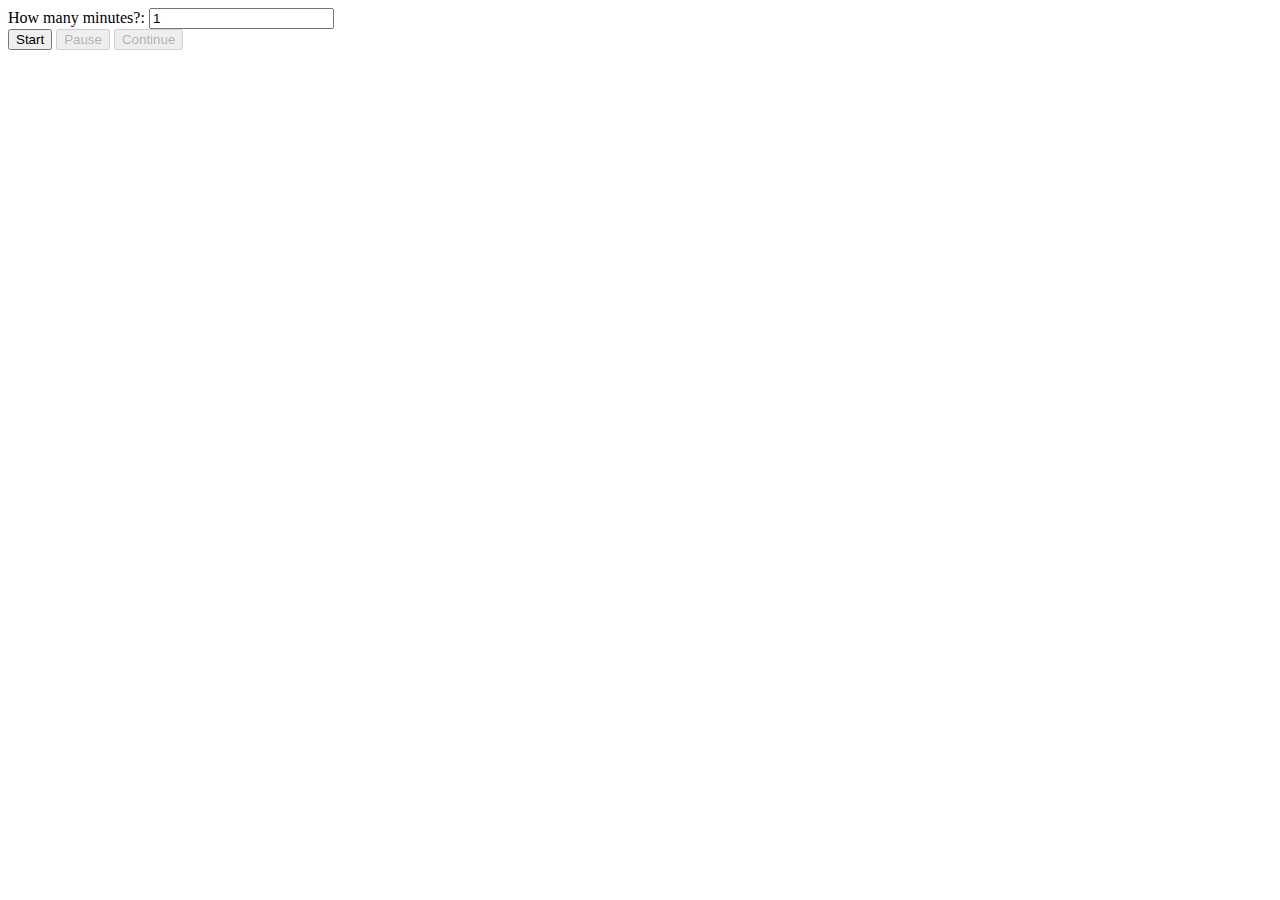
<file: yet_another_scattergories/timer_test/index.html>
<!DOCTYPE html>
<html lang="en">
  <head>
    <!-- <meta charset="utf-8" /> -->
    <!-- <meta name="viewport" content="width=device-width, initial-scale=1" /> -->
    <link rel="stylesheet" href="styles.css" />
    <link rel="preconnect" href="https://fonts.gstatic.com" />
    <link
      href="https://fonts.googleapis.com/css2?family=Montserrat:wght@100;400;600&display=swap"
      rel="stylesheet"
    />
    <!-- <title>Bootstrap npm starter</title> -->
  </head>
  <body>
    <label>
      How many minutes?:
      <input type="number" id="secondsInput" value="1" />
    </label>
    <br />

    <button id="startButton">Start</button>
    <button id="pauseButton">Pause</button>
    <button id="unpauseButton">Continue</button>
    <div id="counterDisplay"></div>
    <script src="timer.js"></script>
  </body>
</html>
</file>
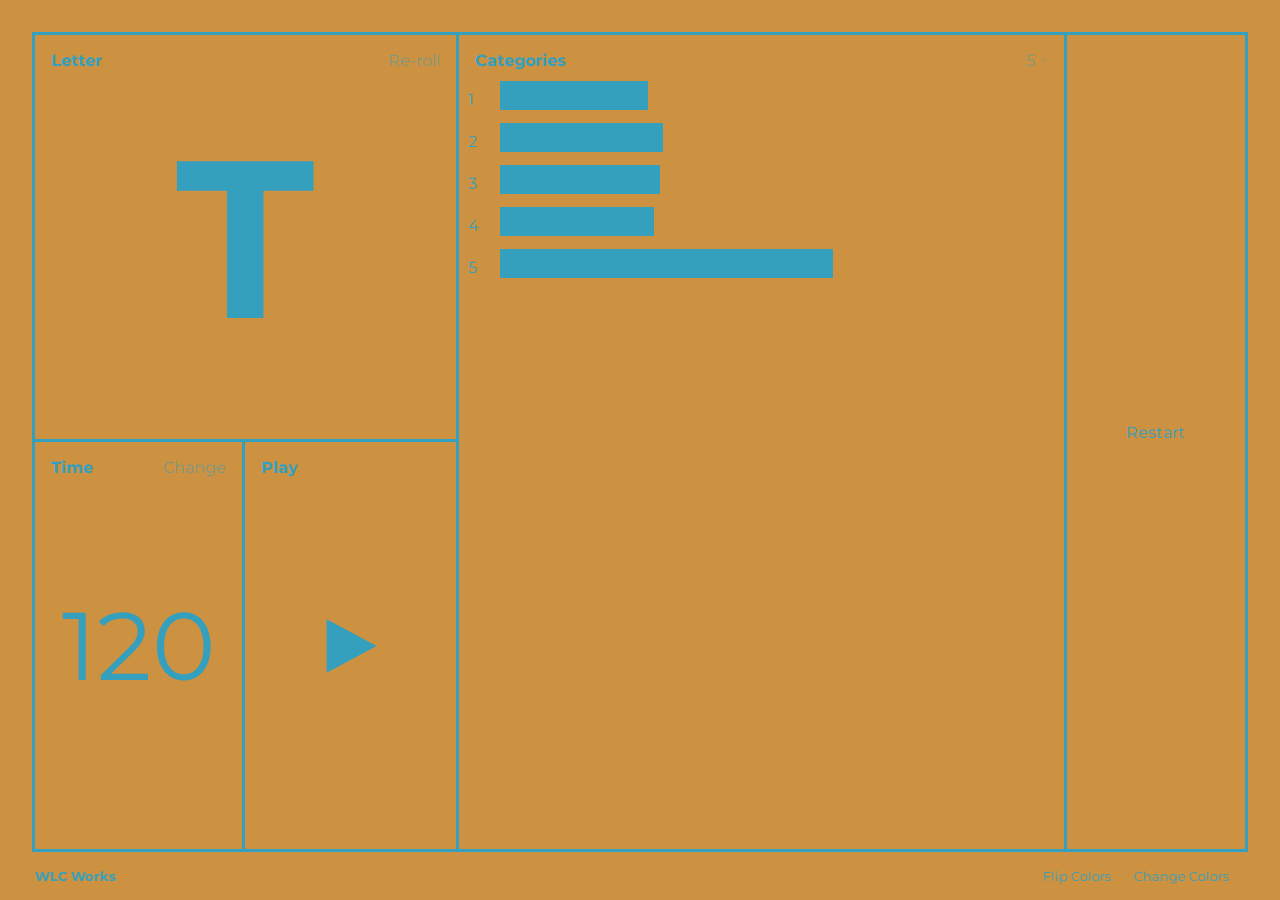
<file: yet_another_scattergories/yet_another_scattergories/index.html>
<!DOCTYPE html>
<html lang="en">
  <head>
    <!-- <meta charset="utf-8" /> -->
    <!-- <meta name="viewport" content="width=device-width, initial-scale=1" /> -->
    <link rel="stylesheet" href="styles.css" />
    <link rel="preconnect" href="https://fonts.gstatic.com">
    <link href="https://fonts.googleapis.com/css2?family=Montserrat:wght@100;400;600&display=swap" rel="stylesheet">
    <title>Scattergories</title>
  </head>
  <body>
    <div class="App">
        <div class="game">
          <div class="leftCol">
              <div class="letterWrap">
                <div class="label">Letter</div>
                <div id="rerollButton" class="clickable labelRight">Re-roll</div>
                <!-- <span class="bigLetter">Q</span> -->
                <!-- <div class="bigLetter">Q</div> -->
                <div class="bigLetter"><span>Q</span></div>
              </div>
            <div class="subcol">
              <div class="timeWrap">
                <div class="label">Time</div>
                <div id="changeTimeButton" class="labelRight clickable">Change</div>
                <div id="timer" class="timer">120</div>
                <div>
                  <input class="timer timerInput hide" type="number"/>
                  <div id="setTimeButton" class="clickable hide"><span>Set Time</span></div>
                </div>
              </div>
              <div id="playButton" class="playPauseWrap clickable dottedOnHover">
                <div class="label">Play</div>
                <svg width="32px" height="32px" viewBox="6 6 24 24"><path d="M11,10 L18,13.74 18,22.28 11,26 M18,13.74 L26,18 26,18 18,22.28 "></path></svg>
              </div>
              <div id="pauseButton" class="playPauseWrap clickable dottedOnHover hide">
                <div class="label">Pause</div>
                <svg width="32px" height="32px" viewBox="6 6 24 24"><path d="M11,10 L17,10 17,26 11,26 M20,10 L26,10 26,26 20,26 "></path></svg>
              </div>

              
            </div>

          </div>
          <div class="categoriesCol yellow">
              <div class="categoriesHeader">
                <div class="label">Categories</div>
                <div  class="labelRight">
                    <div class="clickable" id="decrementButton">-</div>
                    <span id="categoriesCounter">5</span>
                    <div class="clickable" id="incrementButton">+</div>

                </div>
              </div>
              <div class="listContainer">
                <div class="categoryScroller">
                    <div class="categoryWrap">
                        <div class="number">1</div>
                        <div class="category">
                            <span>Things to do</span>
                        </div>
                    </div>
                    <div class="categoryWrap">
                        <div class="number">2</div>
                        <div class="category">
                            <span>A dog's name</span>
                        </div>
                    </div>
                    <div class="categoryWrap">
                        <div class="number">3</div>
                        <div class="category">
                            <span>A boy's name</span>
                        </div>
                    </div>
                    <div class="categoryWrap">
                        <div class="number">4</div>
                        <div class="category">
                            <span>A girl's name</span>
                        </div>
                    </div>
                    <div class="categoryWrap">
                        <div class="number">5</div>
                        <div class="category">
                            <span>Something you find indoors</span>
                        </div>
                    </div>
                </div>
              </div>
          </div>
          <div class="restartCol clickable dottedOnHover">Restart

            <div class="refresh-icon-wrap">
                <svg viewBox="0 512 24 24" style="opacity: 1; transform: translateY(0px);">&nbsp;<use xlink:href="#refresh-cw"></use>&nbsp;</svg>
            </div>


          </div>
        </div>
        <div class="footer">
            <div class="bottomLink clickable">
                <a target="_blank" href="https://wlcworks.ml"><b>WLC Works</b></a>
            </div>
            <div id="flipColorsButton" class="bottomLink bottomRight clickable">
                Flip Colors
            </div>
            <div id="changeColorsButton" class="bottomLink  clickable">
                Change Colors
            </div>
        </div>
    <!-- <script src="https://ajax.googleapis.com/ajax/libs/jquery/3.5.1/jquery.min.js"></script> -->
    <script src="color-scheme.min.js"></script>
    <script src="jquery-3.6.0.js"></script>
    <script src="yet_another_scattergories.js"></script>
  </body>
</html>
</file>
<file: yet_another_scattergories/timer_test/styles.css>
counter {
  height: 1em;
  width: 2em;
  margin: 0.4em;
  border: 1px solid grey;
}
</file>
<file: yet_another_scattergories/yet_another_scattergories/styles.css>
body {
  margin: 0;
}

:root {
  --main-bg-color: rgb(0, 149, 194);
  --main-text-color: black;
}

* {
  box-sizing: border-box;
}

.App {
  /* text-align: center; */
  height: 100%;
  width: 100%;
  font-family: "Montserrat", sans-serif;
  color: var(--main-text-color, #000);
  /* display: flex; */
  /* margin: 1em 1em 1em 1em; */
  position: fixed;
  background-color: var(--main-bg-color, #eee);
  /* top: 2em;
  right: 2em;
  bottom: 2em;
  left: 2em; */
}

.game {
  display: flex;
  /* position: absolute; */
  position: fixed;
  top: 2em;
  right: 2em;
  bottom: 3em;
  left: 2em;
  /* height: 100%; */
  /* width: 100%; */

  border: 3px solid var(--main-text-color, #000);
  /* margin-top: 1rem; */
  /* margin-bottom: 1rem; */
  /* margin-right: 1rem; */
  /* margin-left: 1rem; */
}

.footer {
  position: fixed;
  bottom: 0;
  left: 2rem;
  right: 2rem;
  height: 3rem;
  display: flex;
  flex-direction: row;
  align-items: center;
  justify-content: flex-start;
}

.bottomLink {
  font-size: 0.8em;
  padding: 0.2rem;
  margin-right: 1rem;
  background-image: linear-gradient(
    90deg,
    var(--main-text-color, #000),
    var(--main-text-color, #000)
  );
  background-position: bottom;
  background-size: 0 2px;
  background-repeat: no-repeat;
  transition: all 0.25s;
}

.bottomLink:hover {
  background-size: 2rem 2px;
}

.bottomRight {
  margin-left: auto;
}

a {
  color: var(--main-text-color, #000) !important;
  text-decoration: none;
}

.leftCol {
  height: 100%;
  width: 30%;
  flex: 1 0 35%;
  border-right: 3px solid var(--main-text-color, #000);
}

.restartCol {
  height: 100%;
  width: 15%;
  display: flex;
  flex: 1 0 auto;
  /* padding: 1em; or rem?? */
  flex-direction: column;
  position: relative;
  align-items: center;
  justify-content: center;
  border-left: 3px solid var(--main-text-color, #000);
}

.dottedOnHover:hover {
  background-image: radial-gradient(#212121 10%, transparent 10%);
  background-color: var(--main-bg-color);
  background-position: 0 0, 25px 25px;
  background-size: 15px 15px;
}

.categoriesHeader {
  width: 100%;
  position: absolute;
}

.listContainer {
  font-size: 1.5em;
  padding: 0 0 2rem;
  position: absolute;
  top: 2.5rem;
  left: 0;
  bottom: 0;
  right: 0;
  flex: 1 1 auto;
  overflow-y: scroll;
  z-index: 4;
}

.categoryWrap {
  display: flex;
  flex-direction: row;
  padding: 0.4rem 0.6rem;
  color: var(--main-text-color, #000);
  border-bottom: 1px solid rgba(var(--main-text-color), 0.1);
  align-items: center;
  justify-content: flex-start;
}

.categoryWrap .number {
  display: inline-block;
  font-size: 1rem;
  width: 1rem;
  text-align: right;
  margin-top: 8px;
  padding-right: 1rem;
  flex: 0 0 auto;
}

.categoryWrap .category {
  display: inline-block;
  background-image: linear-gradient(
    90deg,
    var(--main-text-color, #000),
    var(--main-text-color, #000)
  );
  background-position: 0 100%;
  background-size: 100% 0;
  background-repeat: no-repeat;
  transition: all 0.2s;
  margin-left: 1rem;
}

.categoriesCol {
  height: 100%;
  width: 65%;
  position: relative;
  flex: 1 1 auto;
  justify-content: flex-start;
  align-items: center;
}

.subcol {
  display: flex;

  flex-wrap: wrap;

  /* flex: 1 1 300px; */
  position: relative;
  justify-content: center;
  height: 50%;
  width: 100%;
}

.letterWrap {
  display: flex;
  /* flex-direction: column; */
  position: relative;
  align-items: center;
  justify-content: center;
  /* flex: 1 1 100px; */
  border-bottom: 3px solid var(--main-text-color, #000);

  height: 50%;
}

.timeWrap {
  display: flex;
  flex-direction: column;
  position: relative;
  align-items: center;
  justify-content: center;
  flex: 1 1 150px;
  border-right: 3px solid var(--main-text-color, #000);
}

.clickable {
  cursor: pointer;
}
.playPauseWrap {
  display: flex;
  flex-direction: column;
  position: relative;
  align-items: center;
  justify-content: center;
  flex: 1 1 150px;
}

.playPauseWrap svg {
  height: 5rem;
  width: 5rem;
  fill: var(--main-text-color, #000);
}

.label {
  top: 0;
  left: 0;
  padding: 1em;
  position: absolute;
  font-weight: bold;
}

.labelRight {
  top: 0;
  right: 0;
  position: absolute;
  padding: 1em;
  opacity: 50%;
}

.labelRight.clickable:hover {
  opacity: 90%;
}

.labelRight .clickable {
  display: inline-block;
  /* font-family: Didactic; */
  font-size: 1rem;
  background: transparent;
  /* padding: 0.5rem 0.6rem 0.4rem; */
  cursor: pointer;
  -webkit-appearance: none;
  opacity: 0.3;
  transition: all 0.1s linear;
  transform-origin: center;
  color: var(--main-text-color, #000);
}

.bigLetter {
  font-size: 14em;
  font-weight: 700;
}

.timer {
  font-size: 6em;
}

.timerInput {
  width: 100%;
  font-size: 5em;
  background-color: var(--main-bg-color, #eee);
  color: var(--main-text-color, #000);
}

#setTimeButton {
  display: flex;
  justify-content: center;
}

.hide {
  display: none !important;
}

.hiddenCategory {
  background-color: var(--main-text-color, #000);
}
</file>
